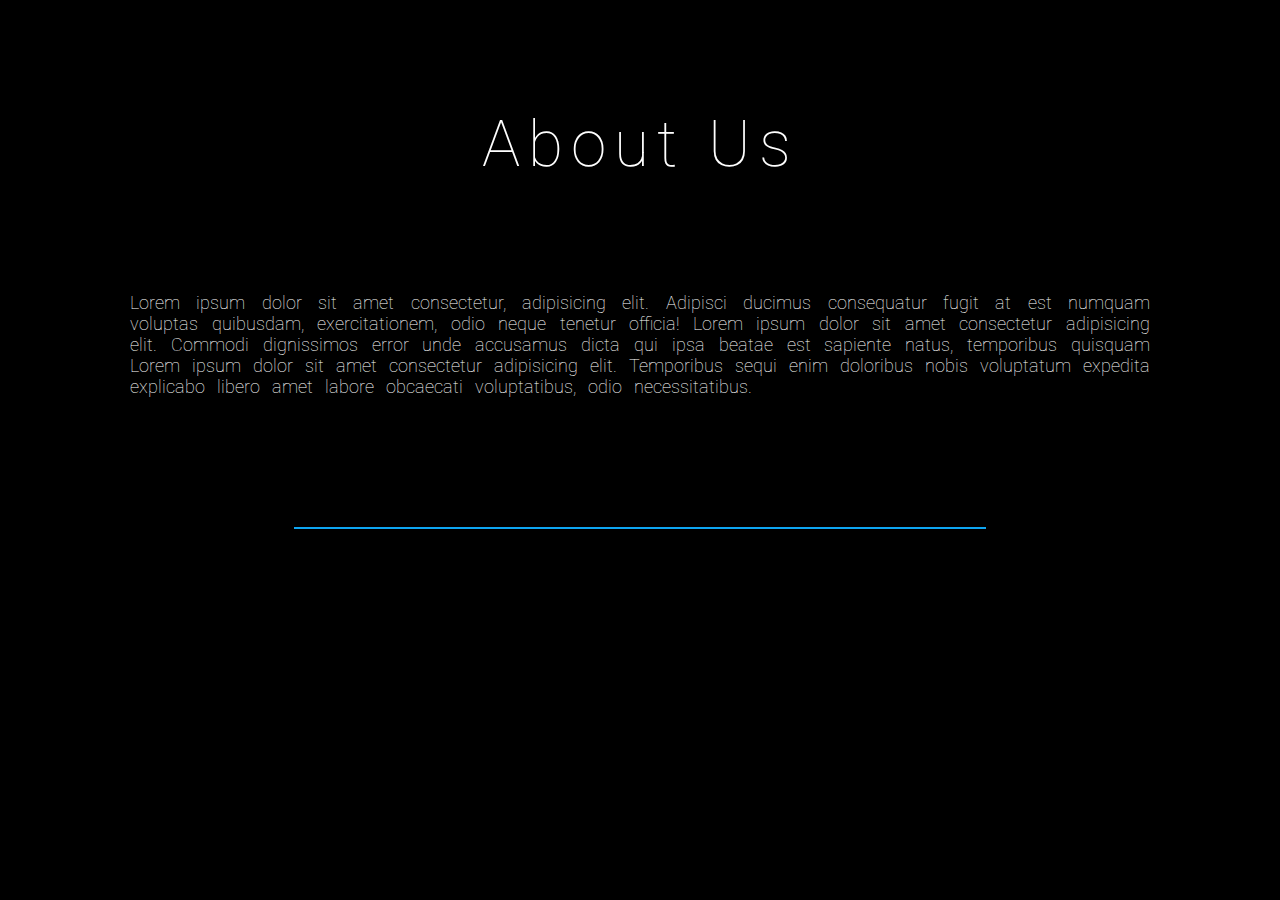
<file: index.html>
<!DOCTYPE html>
<html lang="en">

<head>
    <meta charset="UTF-8">
    <meta name="viewport" content="width=device-width, initial-scale=1.0">
    <title>About</title>
    <link rel="stylesheet" href="style.css">
    <link rel="preconnect" href="https://fonts.googleapis.com">
    <link rel="preconnect" href="https://fonts.gstatic.com" crossorigin>
    <link
        href="https://fonts.googleapis.com/css2?family=Roboto:ital,wght@0,100;0,300;0,400;0,500;0,700;0,900;1,100;1,300;1,400;1,500;1,700;1,900&display=swap"
        rel="stylesheet">
</head>

<body>
    <div class="head">
        <h1>About Us</h1>
    </div>
    <div class="content">
        <p>Lorem ipsum dolor sit amet consectetur, adipisicing elit. Adipisci ducimus consequatur fugit at est numquam
            voluptas quibusdam, exercitationem, odio neque tenetur officia! Lorem ipsum dolor sit amet consectetur
            adipisicing elit. Commodi dignissimos error unde accusamus dicta qui ipsa beatae est sapiente natus,
            temporibus quisquam Lorem ipsum dolor sit amet consectetur adipisicing elit. Temporibus sequi enim doloribus
            nobis voluptatum expedita explicabo libero amet labore obcaecati voluptatibus, odio necessitatibus.
        </p>
    </div>
    <div class="line">

    </div>

</body>

</html>
</file>
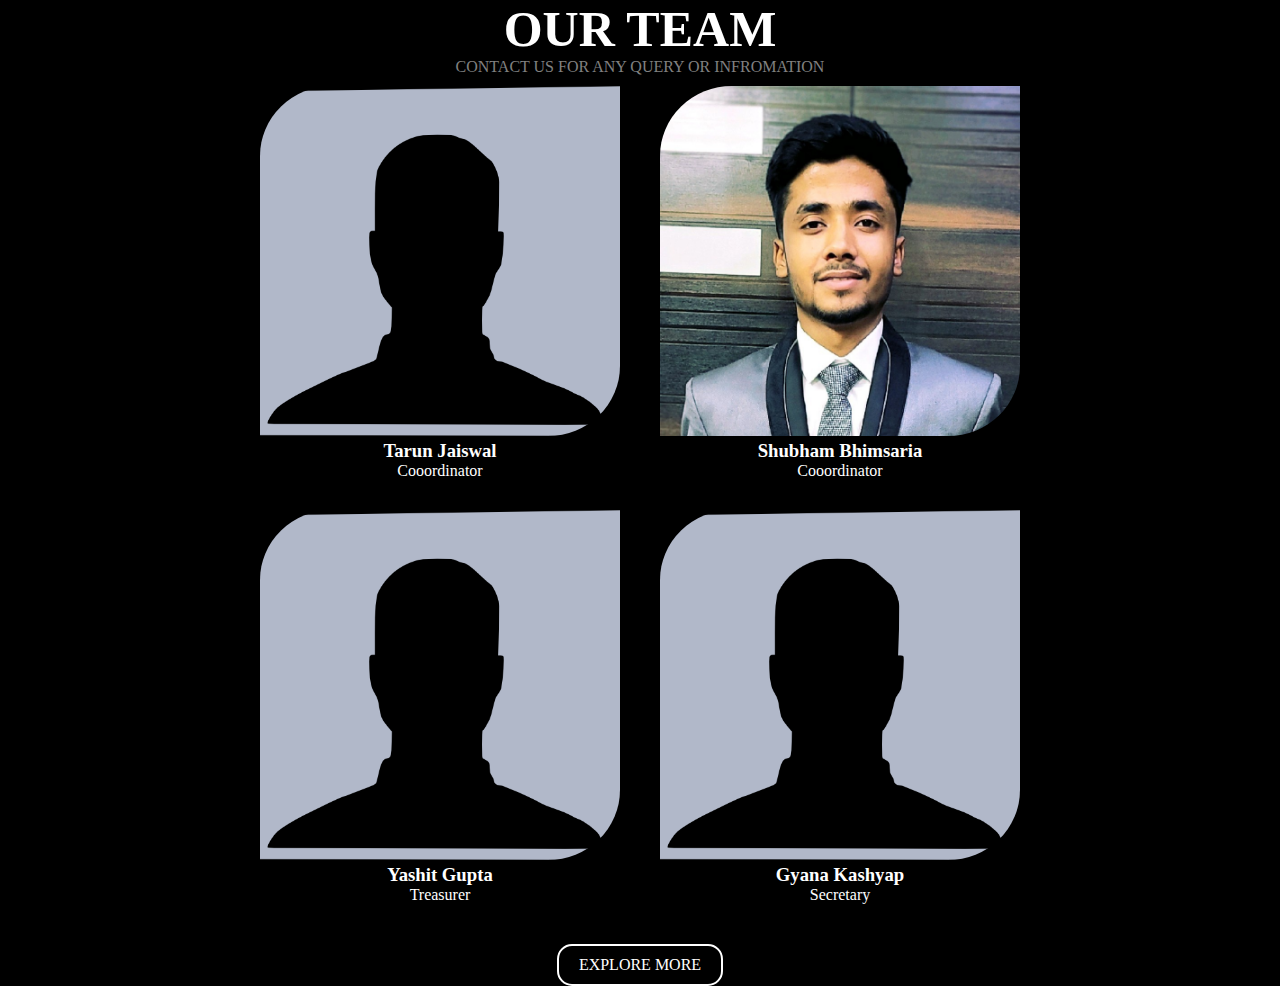
<file: ECELL Teams/index.html>
<!DOCTYPE html>
<html lang="en">
<head>
    <meta charset="UTF-8">
    <meta name="viewport" content="width=device-width, initial-scale=1.0">
    <title>Ecell</title>
    <link rel="stylesheet" href="teamecell.css">
</head>
<body>
    <section id="box">
        <div class="main">
        <h1>OUR TEAM</h1>
        <p>CONTACT US FOR ANY QUERY OR INFROMATION</p>
        </div>
        <div class="members">
            <div class="detail">
                <div class="overlay">
                    <p>A highly nice personlityy</p>
                </div>
                <img src="no-photo-icon-0.jpg" alt="Display">
                <h3>Tarun Jaiswal</h3>
                 <p> Cooordinator</p>
                            </div>
            <div class="detail">
                <div class="overlay">
                    <p>A highly nice personlityy</p>
                </div>
                <img src="profile_shubham.jpeg" alt="Display">
                <h3>Shubham Bhimsaria</h3>
                <p> Cooordinator</p>
            </div>
            <div class="detail">
                <div class="overlay">
                    <p>A highly nice personlityy</p>
                </div>
                <img src="no-photo-icon-0.jpg" alt="Display">
                <h3>Yashit Gupta</h3>
                <p>Treasurer</p>
            </div>
            <div class="detail">
                <div class="overlay">
                    <p>A highly nice personlityy</p>
                </div>
                <img src="no-photo-icon-0.jpg" alt="Display">
                <h3>Gyana Kashyap</h3>
                <p>Secretary</p>
            </div>
        </div>
        <div class="explore">
            <a href="explore.html">EXPLORE MORE</a>
        </div>



    </section>
</body>
</html>
</file>
<file: style.css>
* {
    background-color: black;
    margin: 0;
    padding: 0;
}

.head {
    padding: 20px;
    margin: 10vh;
    text-align: center;
    color: white;
    font-family: "Roboto", sans-serif;
    font-size: 2rem;
    letter-spacing: 8px;
    line-height: 1.1;
}

.content {
    padding: 2px;
    margin: 0px 10vw 10vw 10vw;
    color: white;
    text-align: center;
    text-align: justify;
    font-family: "Roboto", sans-serif;
    font-size: large;
    position: relative;
    word-spacing: 8px;
}

p,
h1 {
    font-weight: 100;
}   
.line{
    margin-bottom: 124px;
    height: 2px;
    background-color: #0ea5f1;
    position: relative;
    margin: 0vw 23vw 5vw 23vw;
}
</file>
<file: ECELL Teams/teamecell.css>
*{
    margin :0;
    padding:0;
    box-sizing: border-box;
    background-color: black;
}
.poppins-regular {
    font-family: "Poppins", sans-serif;
    font-weight: 400;
    font-style: normal;
  }  

#box{
        max-width: 800px;
        margin: auto; 
}
.main{
    text-align: center;
}
.main h1{
    color:white;
    font-size: 50px;
}
.main p{
    color:grey
}
.members{
    color: white;
    display:flex;
    flex-wrap: wrap;
    justify-content: space-around;
}
.detail{
    width: 45%;
    margin-bottom:20px ;
    text-align: center;
    position:relative;
    overflow: hidden;
}
.detail img{
    width: 100%;
    height:350px;
    border-top-left-radius:20%;
    border-bottom-right-radius: 20%;
    object-fit: cover;
    margin-top: 10px;
    transition: opacity 0.3s ease-in-out;
    
}
.detail:hover img{
    opacity: 0.7;
}
.detail .overlay{
    position: absolute;
    top:0;
    left: 0;
    width:100%;
    height:100%;
    background:rgb(0, 0, 0);
    display: flex;
    align-items: center;
    justify-content: center;
    flex-direction: column;
    opacity: 0;
    transition: opacity 0.3s ease-in-out;   
}
.detail:hover .overlay{
    opacity: 1;
    /* z-index: 2; */
}

.detail .overlay p {
    color: white;
    font-size: 18px;
    margin: 5px 0;
    pointer-events: none;
}

.detail h3,
.detail p {
    position: relative;
    z-index: 1;
    color: white;
    opacity: 1;
    transition: opacity 0.3s ease-in-out;
}

.detail:hover h3,
.detail:hover p {
    opacity: 0;
}


@media (max-width: 600px) {
    .detail {
        width: 100%;
        margin-bottom: 10px;
    }
}

.explore{
    text-align: center;
    margin-top: 20px;
    font-family: "poppins";
}
.explore a{
    color: white;
    text-decoration: none;
    padding: 10px 20px;
    display: inline-block;
    background-color: black;
    border-radius: 15px;
    border:2px solid white;
    transition: background-color 0.3s ease-in;
}
.explore a:hover{
    text-decoration: none;
    display: inline-block;
    background-color: rgba(128, 128, 128, 0.577);
}
</file>
